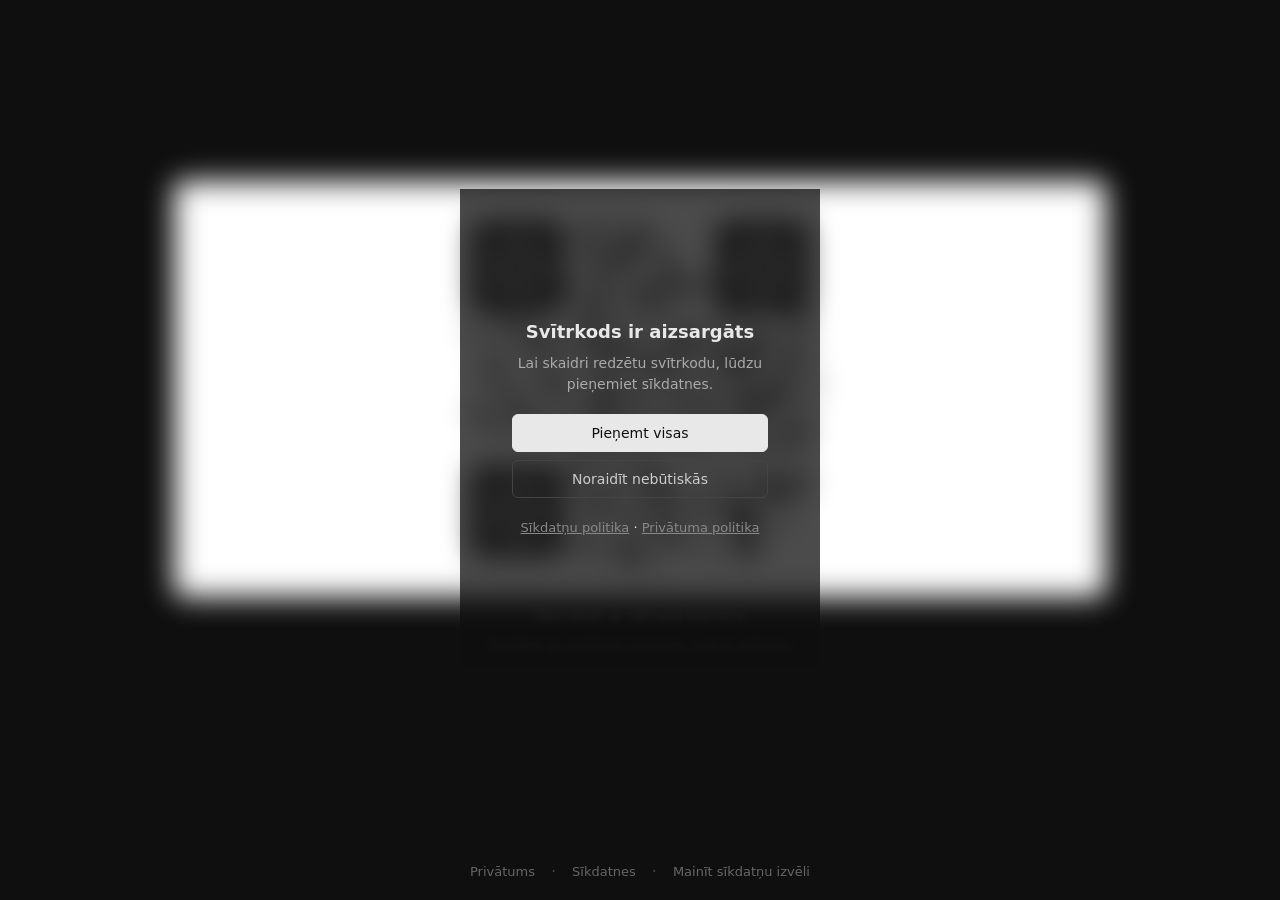
<file: index.html>
<!DOCTYPE html>
<html lang="lv">
  <head>
    <meta charset="UTF-8" />
    <meta name="viewport" content="width=device-width, initial-scale=1, viewport-fit=cover" />
    <meta name="description" content="Skenējiet svītrkodu ar tālruņa kameru." />
    <title>Svītrkods</title>
    <link rel="stylesheet" href="styles.css" />
    <link rel="stylesheet" href="legal.css" />
    <script>
      (function () {
        try {
          var c = localStorage.getItem("kartina_cookie_consent");
          document.documentElement.setAttribute(
            "data-consent",
            c === "all" ? "all" : c === "essential" ? "essential" : "pending"
          );
        } catch (e) {
          document.documentElement.setAttribute("data-consent", "pending");
        }
      })();
    </script>
    <!-- AdSense: pēc apstiprināšanas atkomentējiet (skat. ADSENSE.md):
    <script>
      window.kartinaAdConfig = { client: "ca-pub-XXXXXXXXXXXXXXXX", slot: "1234567890" };
    </script>
    -->
  </head>
  <body>
    <div class="page">
      <main class="content" id="main">
        <div class="barcode-stage">
          <div id="barcode-content" class="barcode-content">
            <figure class="barcode-wrap">
              <img
                class="barcode"
                src="assets/barcode.svg"
                alt="Skenējams svītrkods"
                width="320"
                height="320"
                loading="eager"
                decoding="async"
              />
            </figure>
            <p class="hint">Skenējiet ar tālruņa kameru</p>
            <p class="about">Parādiet šo svītrkodu kasierim, veicot pirkumu</p>
          </div>

          <div
            id="consent-gate-message"
            class="consent-gate-overlay"
            role="dialog"
            aria-labelledby="gate-title"
          >
            <div class="consent-gate-panel">
            <p id="gate-title" class="consent-gate-title">Svītrkods ir aizsargāts</p>
            <p id="gate-text" class="consent-gate-text">
              Lai skaidri redzētu svītrkodu, lūdzu pieņemiet sīkdatnes.
            </p>
            <div class="consent-gate-actions">
              <button type="button" class="cookie-btn cookie-btn-accept" data-cookie-accept>
                Pieņemt visas
              </button>
              <button type="button" class="cookie-btn cookie-btn-reject" data-cookie-reject>
                Noraidīt nebūtiskās
              </button>
            </div>
            <p class="consent-gate-links">
              <a href="cookies.html">Sīkdatņu politika</a>
              <span aria-hidden="true"> · </span>
              <a href="privacy.html">Privātuma politika</a>
            </p>
            </div>
          </div>
        </div>
      </main>

      <aside class="ad-section" id="ad-section" aria-label="Reklāma">
        <div id="ad-slot" class="ad-slot">
          <div class="ad-placeholder" aria-hidden="true">
            <span class="ad-placeholder-label">Reklāmas vieta</span>
          </div>
        </div>
      </aside>

      <footer class="footer footer-links">
        <a href="privacy.html">Privātums</a>
        <span class="footer-sep" aria-hidden="true">·</span>
        <a href="cookies.html">Sīkdatnes</a>
        <span class="footer-sep" aria-hidden="true">·</span>
        <a href="#" data-cookie-change>Mainīt sīkdatņu izvēli</a>
      </footer>
    </div>
    <script src="cookie-consent.js" defer></script>
  </body>
</html>
</file>
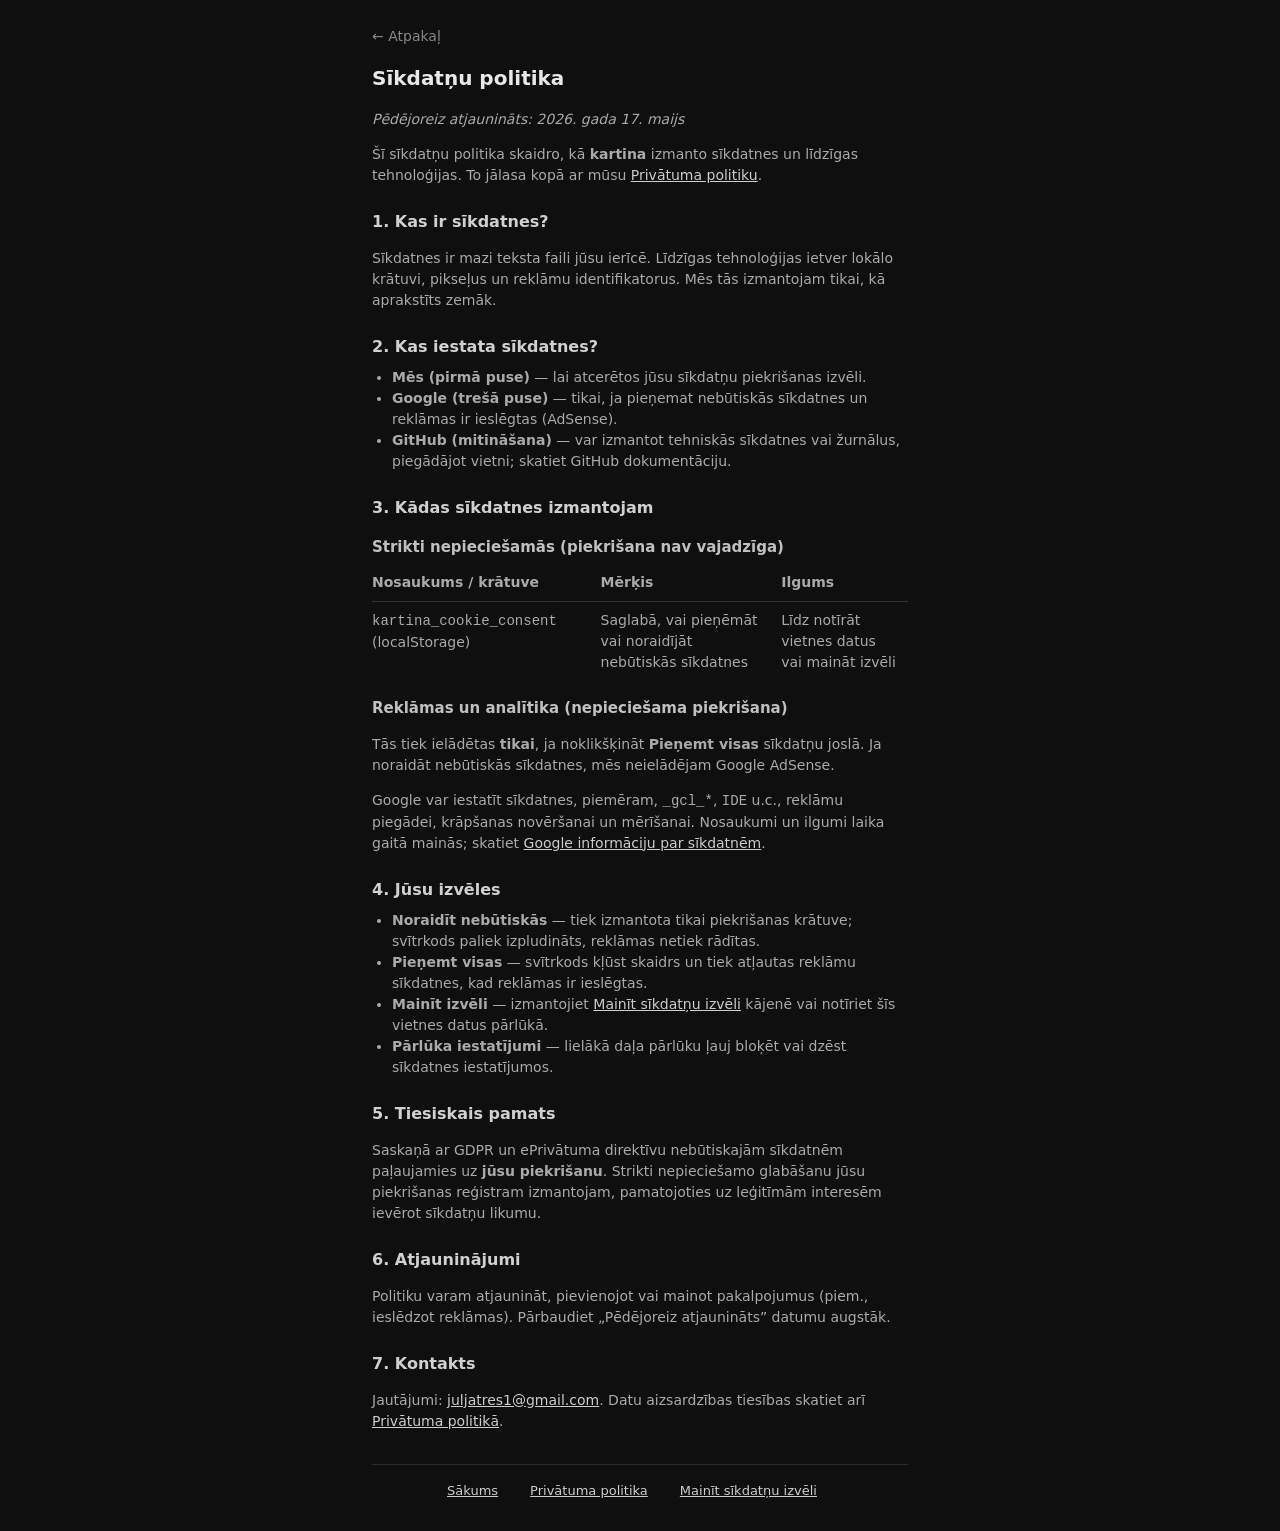
<file: cookies.html>
<!DOCTYPE html>
<html lang="lv">
  <head>
    <meta charset="UTF-8" />
    <meta name="viewport" content="width=device-width, initial-scale=1, viewport-fit=cover" />
    <title>Sīkdatņu politika — kartina</title>
    <link rel="stylesheet" href="styles.css" />
    <link rel="stylesheet" href="legal.css" />
  </head>
  <body>
    <article class="legal">
      <a class="back" href="index.html">← Atpakaļ</a>
      <h1>Sīkdatņu politika</h1>
      <p><em>Pēdējoreiz atjaunināts: 2026. gada 17. maijs</em></p>

      <p>
        Šī sīkdatņu politika skaidro, kā <strong>kartina</strong> izmanto sīkdatnes un līdzīgas tehnoloģijas. To jālasa
        kopā ar mūsu <a href="privacy.html">Privātuma politiku</a>.
      </p>

      <h2>1. Kas ir sīkdatnes?</h2>
      <p>
        Sīkdatnes ir mazi teksta faili jūsu ierīcē. Līdzīgas tehnoloģijas ietver lokālo krātuvi, pikseļus un reklāmu
        identifikatorus. Mēs tās izmantojam tikai, kā aprakstīts zemāk.
      </p>

      <h2>2. Kas iestata sīkdatnes?</h2>
      <ul>
        <li><strong>Mēs (pirmā puse)</strong> — lai atcerētos jūsu sīkdatņu piekrišanas izvēli.</li>
        <li><strong>Google (trešā puse)</strong> — tikai, ja pieņemat nebūtiskās sīkdatnes un reklāmas ir ieslēgtas (AdSense).</li>
        <li><strong>GitHub (mitināšana)</strong> — var izmantot tehniskās sīkdatnes vai žurnālus, piegādājot vietni; skatiet GitHub dokumentāciju.</li>
      </ul>

      <h2>3. Kādas sīkdatnes izmantojam</h2>

      <h3>Strikti nepieciešamās (piekrišana nav vajadzīga)</h3>
      <table style="width:100%;font-size:0.875rem;color:#aaa;border-collapse:collapse;margin-bottom:1rem">
        <thead>
          <tr style="text-align:left;border-bottom:1px solid #333">
            <th style="padding:0.5rem 0.5rem 0.5rem 0">Nosaukums / krātuve</th>
            <th style="padding:0.5rem">Mērķis</th>
            <th style="padding:0.5rem">Ilgums</th>
          </tr>
        </thead>
        <tbody>
          <tr>
            <td style="padding:0.5rem 0.5rem 0.5rem 0;vertical-align:top"><code>kartina_cookie_consent</code> (localStorage)</td>
            <td style="padding:0.5rem;vertical-align:top">Saglabā, vai pieņēmāt vai noraidījāt nebūtiskās sīkdatnes</td>
            <td style="padding:0.5rem;vertical-align:top">Līdz notīrāt vietnes datus vai maināt izvēli</td>
          </tr>
        </tbody>
      </table>

      <h3>Reklāmas un analītika (nepieciešama piekrišana)</h3>
      <p>
        Tās tiek ielādētas <strong>tikai</strong>, ja noklikšķināt <strong>Pieņemt visas</strong> sīkdatņu joslā. Ja
        noraidāt nebūtiskās sīkdatnes, mēs neielādējam Google AdSense.
      </p>
      <p>
        Google var iestatīt sīkdatnes, piemēram, <code>_gcl_*</code>, <code>IDE</code> u.c., reklāmu piegādei, krāpšanas
        novēršanai un mērīšanai. Nosaukumi un ilgumi laika gaitā mainās; skatiet
        <a href="https://policies.google.com/technologies/cookies" rel="noopener noreferrer">Google informāciju par sīkdatnēm</a>.
      </p>

      <h2>4. Jūsu izvēles</h2>
      <ul>
        <li>
          <strong>Noraidīt nebūtiskās</strong> — tiek izmantota tikai piekrišanas krātuve; svītrkods paliek izpludināts,
          reklāmas netiek rādītas.
        </li>
        <li>
          <strong>Pieņemt visas</strong> — svītrkods kļūst skaidrs un tiek atļautas reklāmu sīkdatnes, kad reklāmas ir
          ieslēgtas.
        </li>
        <li>
          <strong>Mainīt izvēli</strong> — izmantojiet
          <a href="#" data-cookie-change>Mainīt sīkdatņu izvēli</a> kājenē vai notīriet šīs vietnes datus pārlūkā.
        </li>
        <li>
          <strong>Pārlūka iestatījumi</strong> — lielākā daļa pārlūku ļauj bloķēt vai dzēst sīkdatnes iestatījumos.
        </li>
      </ul>

      <h2>5. Tiesiskais pamats</h2>
      <p>
        Saskaņā ar GDPR un ePrivātuma direktīvu nebūtiskajām sīkdatnēm paļaujamies uz <strong>jūsu piekrišanu</strong>.
        Strikti nepieciešamo glabāšanu jūsu piekrišanas reģistram izmantojam, pamatojoties uz leģitīmām interesēm ievērot
        sīkdatņu likumu.
      </p>

      <h2>6. Atjauninājumi</h2>
      <p>
        Politiku varam atjaunināt, pievienojot vai mainot pakalpojumus (piem., ieslēdzot reklāmas). Pārbaudiet „Pēdējoreiz
        atjaunināts” datumu augstāk.
      </p>

      <h2>7. Kontakts</h2>
      <p>
        Jautājumi: <a href="mailto:juljatres1@gmail.com">juljatres1@gmail.com</a>. Datu aizsardzības tiesības skatiet arī
        <a href="privacy.html">Privātuma politikā</a>.
      </p>

      <nav class="legal-footer footer-links">
        <a href="index.html">Sākums</a>
        <a href="privacy.html">Privātuma politika</a>
        <a href="#" data-cookie-change>Mainīt sīkdatņu izvēli</a>
      </nav>
    </article>
    <script src="cookie-consent.js" defer></script>
  </body>
</html>
</file>
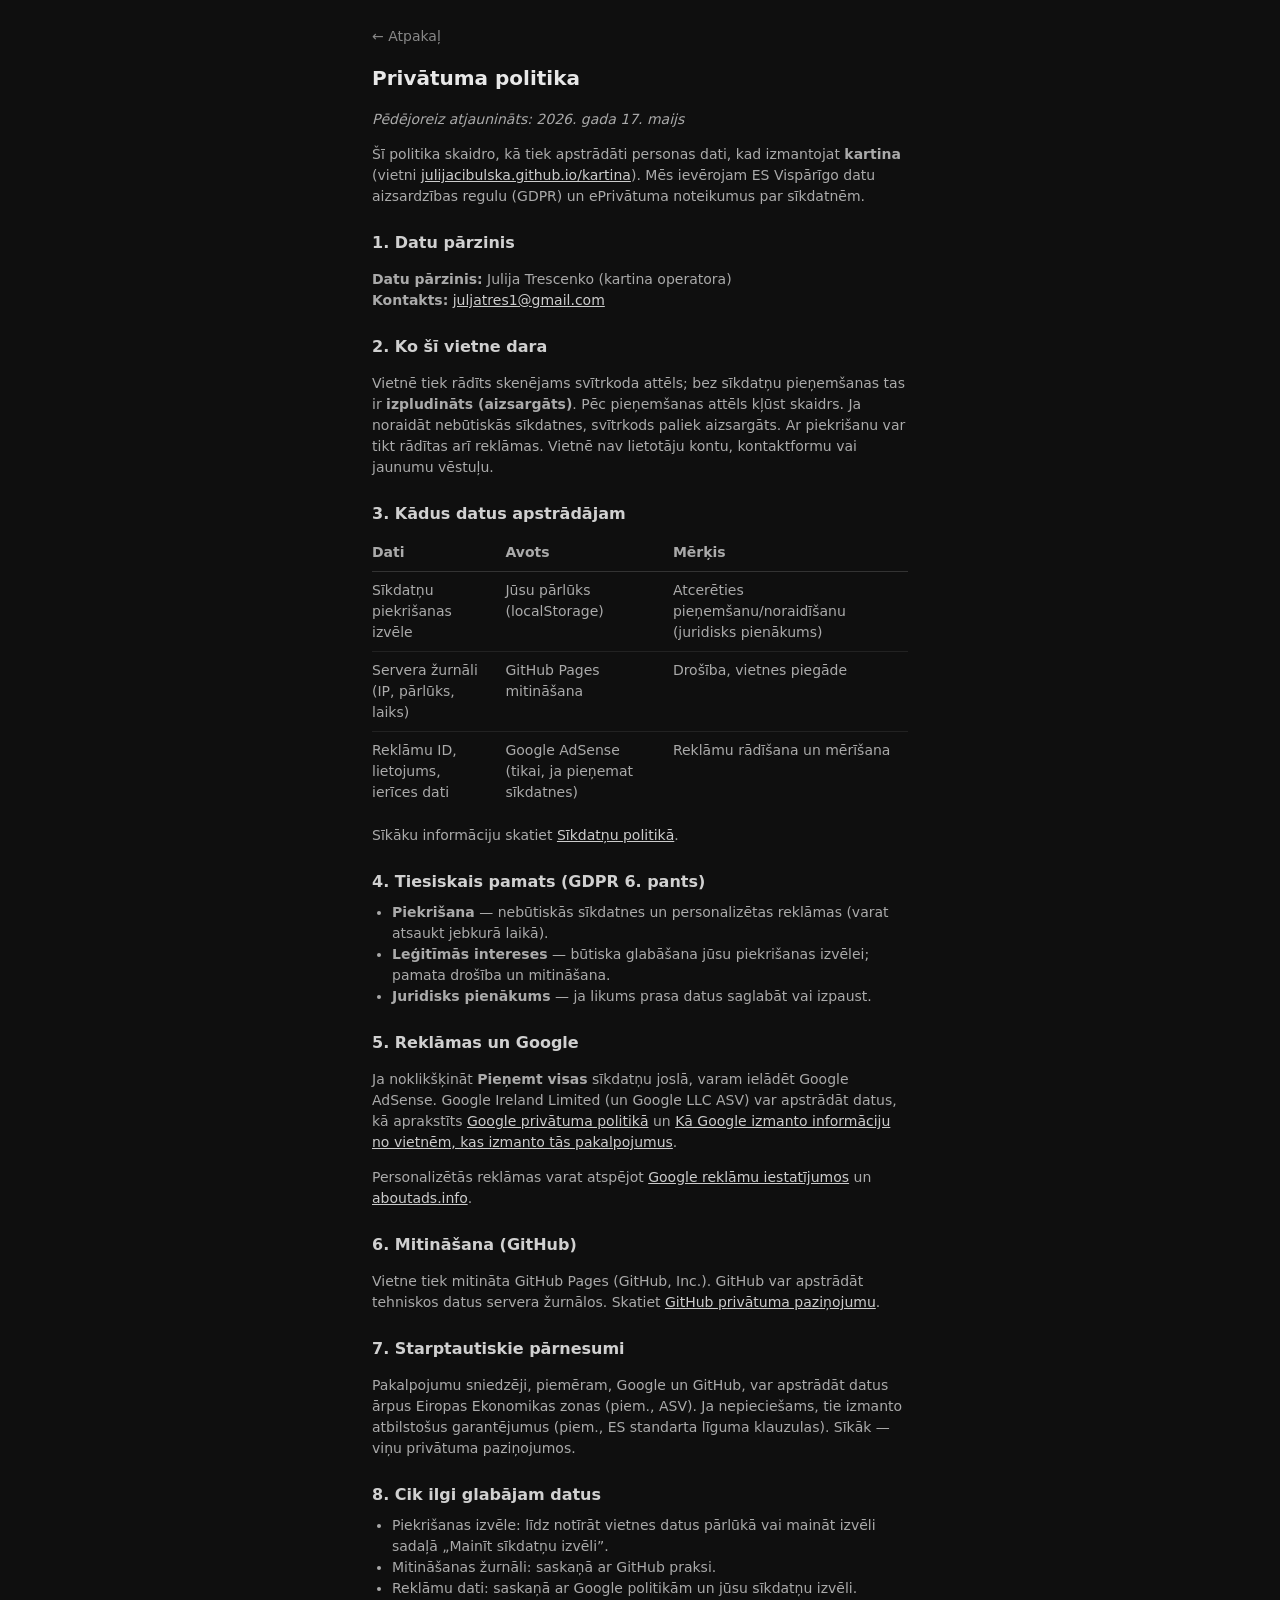
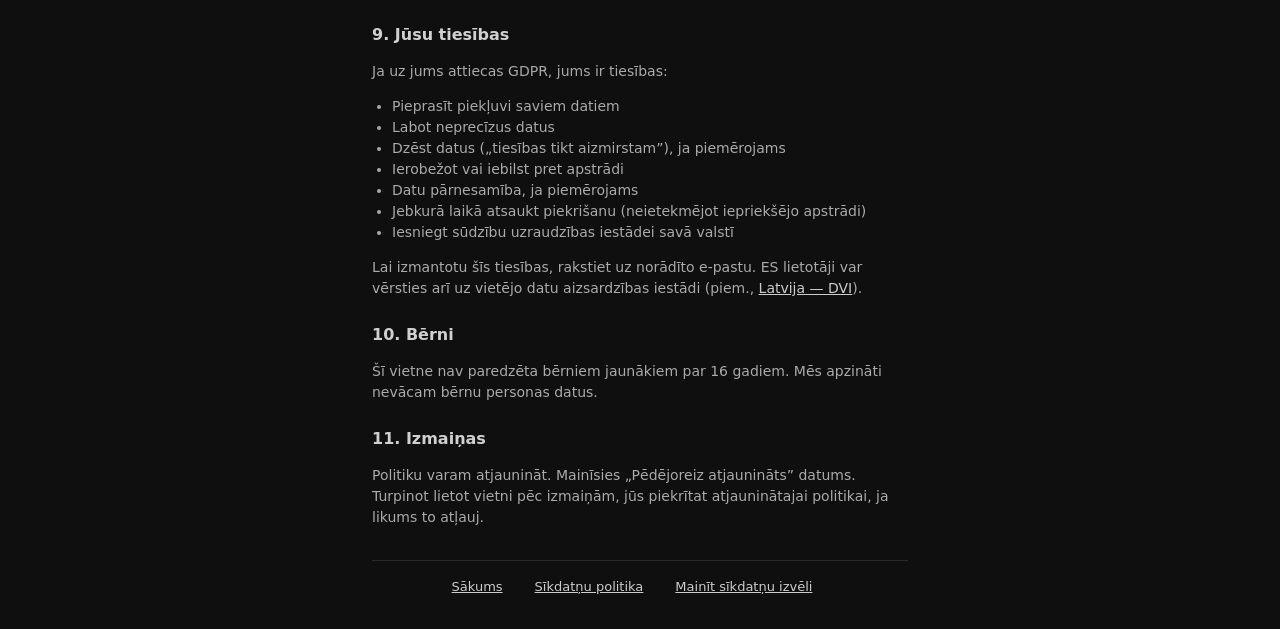
<file: privacy.html>
<!DOCTYPE html>
<html lang="lv">
  <head>
    <meta charset="UTF-8" />
    <meta name="viewport" content="width=device-width, initial-scale=1, viewport-fit=cover" />
    <title>Privātuma politika — kartina</title>
    <link rel="stylesheet" href="styles.css" />
    <link rel="stylesheet" href="legal.css" />
  </head>
  <body>
    <article class="legal">
      <a class="back" href="index.html">← Atpakaļ</a>
      <h1>Privātuma politika</h1>
      <p><em>Pēdējoreiz atjaunināts: 2026. gada 17. maijs</em></p>

      <p>
        Šī politika skaidro, kā tiek apstrādāti personas dati, kad izmantojat <strong>kartina</strong> (vietni
        <a href="https://julijacibulska.github.io/kartina/">julijacibulska.github.io/kartina</a>). Mēs ievērojam ES
        Vispārīgo datu aizsardzības regulu (GDPR) un ePrivātuma noteikumus par sīkdatnēm.
      </p>

      <h2>1. Datu pārzinis</h2>
      <p>
        <strong>Datu pārzinis:</strong> Julija Trescenko (kartina operatora)<br />
        <strong>Kontakts:</strong>
        <a href="mailto:juljatres1@gmail.com">juljatres1@gmail.com</a>
      </p>

      <h2>2. Ko šī vietne dara</h2>
      <p>
        Vietnē tiek rādīts skenējams svītrkoda attēls; bez sīkdatņu pieņemšanas tas ir <strong>izpludināts (aizsargāts)</strong>.
        Pēc pieņemšanas attēls kļūst skaidrs. Ja noraidāt nebūtiskās sīkdatnes, svītrkods paliek aizsargāts. Ar
        piekrišanu var tikt rādītas arī reklāmas. Vietnē nav lietotāju
        kontu, kontaktformu vai jaunumu vēstuļu.
      </p>

      <h2>3. Kādus datus apstrādājam</h2>
      <table style="width:100%;font-size:0.875rem;color:#aaa;border-collapse:collapse">
        <thead>
          <tr style="text-align:left;border-bottom:1px solid #333">
            <th style="padding:0.5rem 0.5rem 0.5rem 0">Dati</th>
            <th style="padding:0.5rem">Avots</th>
            <th style="padding:0.5rem">Mērķis</th>
          </tr>
        </thead>
        <tbody>
          <tr style="border-bottom:1px solid #222">
            <td style="padding:0.5rem 0.5rem 0.5rem 0;vertical-align:top">Sīkdatņu piekrišanas izvēle</td>
            <td style="padding:0.5rem;vertical-align:top">Jūsu pārlūks (localStorage)</td>
            <td style="padding:0.5rem;vertical-align:top">Atcerēties pieņemšanu/noraidīšanu (juridisks pienākums)</td>
          </tr>
          <tr style="border-bottom:1px solid #222">
            <td style="padding:0.5rem 0.5rem 0.5rem 0;vertical-align:top">Servera žurnāli (IP, pārlūks, laiks)</td>
            <td style="padding:0.5rem;vertical-align:top">GitHub Pages mitināšana</td>
            <td style="padding:0.5rem;vertical-align:top">Drošība, vietnes piegāde</td>
          </tr>
          <tr>
            <td style="padding:0.5rem 0.5rem 0.5rem 0;vertical-align:top">Reklāmu ID, lietojums, ierīces dati</td>
            <td style="padding:0.5rem;vertical-align:top">Google AdSense (tikai, ja pieņemat sīkdatnes)</td>
            <td style="padding:0.5rem;vertical-align:top">Reklāmu rādīšana un mērīšana</td>
          </tr>
        </tbody>
      </table>
      <p>Sīkāku informāciju skatiet <a href="cookies.html">Sīkdatņu politikā</a>.</p>

      <h2>4. Tiesiskais pamats (GDPR 6. pants)</h2>
      <ul>
        <li><strong>Piekrišana</strong> — nebūtiskās sīkdatnes un personalizētas reklāmas (varat atsaukt jebkurā laikā).</li>
        <li><strong>Leģitīmās intereses</strong> — būtiska glabāšana jūsu piekrišanas izvēlei; pamata drošība un mitināšana.</li>
        <li><strong>Juridisks pienākums</strong> — ja likums prasa datus saglabāt vai izpaust.</li>
      </ul>

      <h2>5. Reklāmas un Google</h2>
      <p>
        Ja noklikšķināt <strong>Pieņemt visas</strong> sīkdatņu joslā, varam ielādēt Google AdSense. Google Ireland Limited
        (un Google LLC ASV) var apstrādāt datus, kā aprakstīts
        <a href="https://policies.google.com/privacy" rel="noopener noreferrer">Google privātuma politikā</a> un
        <a href="https://policies.google.com/technologies/partner-sites" rel="noopener noreferrer"
          >Kā Google izmanto informāciju no vietnēm, kas izmanto tās pakalpojumus</a
        >.
      </p>
      <p>
        Personalizētās reklāmas varat atspējot
        <a href="https://www.google.com/settings/ads" rel="noopener noreferrer">Google reklāmu iestatījumos</a> un
        <a href="https://optout.aboutads.info/" rel="noopener noreferrer">aboutads.info</a>.
      </p>

      <h2>6. Mitināšana (GitHub)</h2>
      <p>
        Vietne tiek mitināta GitHub Pages (GitHub, Inc.). GitHub var apstrādāt tehniskos datus servera žurnālos. Skatiet
        <a href="https://docs.github.com/en/site-policy/privacy-policies/github-general-privacy-statement" rel="noopener noreferrer"
          >GitHub privātuma paziņojumu</a
        >.
      </p>

      <h2>7. Starptautiskie pārnesumi</h2>
      <p>
        Pakalpojumu sniedzēji, piemēram, Google un GitHub, var apstrādāt datus ārpus Eiropas Ekonomikas zonas (piem., ASV).
        Ja nepieciešams, tie izmanto atbilstošus garantējumus (piem., ES standarta līguma klauzulas). Sīkāk — viņu
        privātuma paziņojumos.
      </p>

      <h2>8. Cik ilgi glabājam datus</h2>
      <ul>
        <li>Piekrišanas izvēle: līdz notīrāt vietnes datus pārlūkā vai maināt izvēli sadaļā „Mainīt sīkdatņu izvēli”.</li>
        <li>Mitināšanas žurnāli: saskaņā ar GitHub praksi.</li>
        <li>Reklāmu dati: saskaņā ar Google politikām un jūsu sīkdatņu izvēli.</li>
      </ul>

      <h2>9. Jūsu tiesības</h2>
      <p>Ja uz jums attiecas GDPR, jums ir tiesības:</p>
      <ul>
        <li>Pieprasīt piekļuvi saviem datiem</li>
        <li>Labot neprecīzus datus</li>
        <li>Dzēst datus („tiesības tikt aizmirstam”), ja piemērojams</li>
        <li>Ierobežot vai iebilst pret apstrādi</li>
        <li>Datu pārnesamība, ja piemērojams</li>
        <li>Jebkurā laikā atsaukt piekrišanu (neietekmējot iepriekšējo apstrādi)</li>
        <li>Iesniegt sūdzību uzraudzības iestādei savā valstī</li>
      </ul>
      <p>
        Lai izmantotu šīs tiesības, rakstiet uz norādīto e-pastu. ES lietotāji var vērsties arī uz vietējo datu aizsardzības
        iestādi (piem.,
        <a href="https://www.dvi.gov.lv/lv" rel="noopener noreferrer">Latvija — DVI</a>).
      </p>

      <h2>10. Bērni</h2>
      <p>Šī vietne nav paredzēta bērniem jaunākiem par 16 gadiem. Mēs apzināti nevācam bērnu personas datus.</p>

      <h2>11. Izmaiņas</h2>
      <p>
        Politiku varam atjaunināt. Mainīsies „Pēdējoreiz atjaunināts” datums. Turpinot lietot vietni pēc izmaiņām, jūs
        piekrītat atjauninātajai politikai, ja likums to atļauj.
      </p>

      <nav class="legal-footer footer-links">
        <a href="index.html">Sākums</a>
        <a href="cookies.html">Sīkdatņu politika</a>
        <a href="#" data-cookie-change>Mainīt sīkdatņu izvēli</a>
      </nav>
    </article>
    <script src="cookie-consent.js" defer></script>
  </body>
</html>
</file>
<file: styles.css>
*,
*::before,
*::after {
  box-sizing: border-box;
}

html {
  -webkit-text-size-adjust: 100%;
}

body {
  margin: 0;
  min-height: 100dvh;
  font-family: system-ui, -apple-system, "Segoe UI", Roboto, sans-serif;
  font-size: 1rem;
  line-height: 1.5;
  color: #e8e8e8;
  background: #0f0f0f;
}

.page {
  display: flex;
  flex-direction: column;
  min-height: 100dvh;
  max-width: 480px;
  margin: 0 auto;
  padding: env(safe-area-inset-top) env(safe-area-inset-right) env(safe-area-inset-bottom)
    env(safe-area-inset-left);
}

.content {
  flex: 1 1 auto;
  display: flex;
  flex-direction: column;
  align-items: center;
  justify-content: center;
  padding: 1rem 1.25rem 0.5rem;
  min-height: 0;
}

/* Ads only after full consent */
html:not([data-consent="all"]) #ad-section {
  display: none !important;
}

.barcode-stage {
  display: grid;
  width: 100%;
  max-width: 360px;
  margin: 0 auto;
  flex: 1 1 auto;
  align-content: center;
}

.barcode-stage > .barcode-content,
.barcode-stage > .consent-gate-overlay {
  grid-area: 1 / 1;
  width: 100%;
}

/* Blur barcode until cookies accepted */
html:not([data-consent="all"]) .barcode-stage .barcode {
  filter: blur(14px);
  transform: scale(1.04);
  user-select: none;
  pointer-events: none;
}

html:not([data-consent="all"]) .barcode-stage .hint,
html:not([data-consent="all"]) .barcode-stage .about {
  opacity: 0.35;
  filter: blur(2px);
}

.consent-gate-overlay {
  z-index: 2;
  display: flex;
  align-items: center;
  justify-content: center;
  align-self: stretch;
  justify-self: stretch;
  min-height: 100%;
  padding: 1rem;
  background: rgba(15, 15, 15, 0.75);
  backdrop-filter: blur(2px);
  -webkit-backdrop-filter: blur(2px);
}

.consent-gate-panel {
  width: 100%;
  max-width: 20rem;
  text-align: center;
}

html[data-consent="all"] .consent-gate-overlay {
  display: none !important;
}

.consent-gate-links {
  margin: 1.25rem 0 0;
  font-size: 0.8125rem;
}

.consent-gate-links a {
  color: #888;
  text-decoration: underline;
}

.consent-gate-links a:hover {
  color: #ccc;
}

.consent-gate-actions {
  display: flex;
  flex-direction: column;
  gap: 0.5rem;
  width: 100%;
  max-width: 16rem;
  margin: 0 auto;
}

.consent-gate-title {
  margin: 0 0 0.5rem;
  font-size: 1.125rem;
  font-weight: 600;
  color: #e8e8e8;
}

.consent-gate-text {
  margin: 0 auto 1.25rem;
  max-width: 18rem;
  font-size: 0.875rem;
  line-height: 1.45;
  color: #aaa;
}

.consent-gate-actions .cookie-btn {
  width: 100%;
}

.barcode-content {
  display: flex;
  flex-direction: column;
  align-items: center;
  width: 100%;
  flex: 1 1 auto;
  min-height: 0;
}

.barcode-wrap {
  margin: 0;
  width: min(92vw, 360px);
  flex: 1 1 auto;
  display: flex;
  align-items: center;
  justify-content: center;
  max-height: min(62dvh, 420px);
}

.barcode {
  display: block;
  width: min(92vw, 360px);
  min-width: 70vw;
  max-width: 100%;
  height: auto;
  max-height: min(62dvh, 420px);
  object-fit: contain;
  background: #fff;
  border-radius: 8px;
  padding: 12px;
}

.hint {
  margin: 1rem 0 0.5rem;
  font-size: 0.9375rem;
  font-weight: 500;
  color: #b8b8b8;
  text-align: center;
}

.about {
  margin: 0 0 0.75rem;
  max-width: 28rem;
  font-size: 0.8125rem;
  color: #888;
  text-align: center;
}

.ad-section {
  flex: 0 0 auto;
  width: 100%;
  padding: 0 1rem 0.5rem;
  margin-top: 0.5rem;
  border-top: 1px solid #2a2a2a;
  padding-top: 1.5rem;
}

.ad-slot {
  width: 100%;
  min-height: 50px;
  max-height: 100px;
  display: flex;
  align-items: center;
  justify-content: center;
  overflow: hidden;
}

.ad-placeholder {
  width: 100%;
  max-width: 320px;
  height: 50px;
  max-height: 100px;
  display: flex;
  align-items: center;
  justify-content: center;
  background: #1a1a1a;
  border: 1px dashed #3a3a3a;
  border-radius: 6px;
}

.ad-placeholder-label {
  font-size: 0.75rem;
  letter-spacing: 0.04em;
  text-transform: uppercase;
  color: #555;
}

.footer {
  flex: 0 0 auto;
  padding: 0.75rem 1rem 1rem;
  text-align: center;
}

.footer a {
  font-size: 0.8125rem;
  color: #666;
  text-decoration: none;
}

.footer a:hover,
.footer a:focus-visible {
  color: #aaa;
  text-decoration: underline;
}

@media (min-width: 481px) {
  .barcode-wrap {
    max-height: min(55dvh, 400px);
  }

  .barcode {
    max-height: min(55dvh, 400px);
  }
}
</file>
<file: legal.css>
/* Shared legal pages + cookie consent */

.legal {
  max-width: 36rem;
  margin: 0 auto;
  padding: 1.5rem 1.25rem 2rem;
  padding-bottom: calc(2rem + env(safe-area-inset-bottom));
}

.legal h1 {
  font-size: 1.25rem;
  margin: 0 0 1rem;
  color: #e8e8e8;
}

.legal h2 {
  font-size: 1rem;
  margin: 1.5rem 0 0.5rem;
  color: #d0d0d0;
}

.legal h3 {
  font-size: 0.9375rem;
  margin: 1rem 0 0.35rem;
  color: #c0c0c0;
}

.legal p,
.legal li {
  font-size: 0.875rem;
  color: #aaa;
}

.legal ul {
  padding-left: 1.25rem;
  margin: 0.5rem 0;
}

.legal a {
  color: #ccc;
}

.legal a:hover,
.legal a:focus-visible {
  color: #fff;
}

.legal .back {
  display: inline-block;
  margin-bottom: 1rem;
  font-size: 0.875rem;
  color: #888;
  text-decoration: none;
}

.legal .back:hover {
  color: #ccc;
  text-decoration: underline;
}

.legal-footer {
  margin-top: 2rem;
  padding-top: 1rem;
  border-top: 1px solid #2a2a2a;
  font-size: 0.8125rem;
}

.legal-footer a {
  margin-right: 1rem;
}

.footer-links {
  display: flex;
  flex-wrap: wrap;
  gap: 0.5rem 1rem;
  justify-content: center;
  align-items: center;
}

.footer-sep {
  color: #444;
  user-select: none;
}

/* Cookie consent banner */
.cookie-banner {
  position: fixed;
  inset-inline: 0;
  bottom: 0;
  z-index: 1000;
  padding: 1rem 1.25rem;
  padding-bottom: calc(1rem + env(safe-area-inset-bottom));
  background: #1a1a1a;
  border-top: 1px solid #333;
  box-shadow: 0 -4px 24px rgba(0, 0, 0, 0.4);
  transform: translateY(100%);
  transition: transform 0.25s ease;
}

.cookie-banner.is-visible {
  transform: translateY(0);
}

.cookie-banner[hidden] {
  display: none;
}

.cookie-banner-inner {
  max-width: 480px;
  margin: 0 auto;
}

.cookie-banner p {
  margin: 0 0 0.75rem;
  font-size: 0.8125rem;
  line-height: 1.45;
  color: #b0b0b0;
}

.cookie-banner a {
  color: #ccc;
  text-decoration: underline;
}

.cookie-banner-actions {
  display: flex;
  flex-wrap: wrap;
  gap: 0.5rem;
}

.cookie-btn {
  flex: 1 1 auto;
  min-width: 7rem;
  padding: 0.625rem 1rem;
  font-size: 0.875rem;
  font-family: inherit;
  font-weight: 500;
  border-radius: 6px;
  border: 1px solid transparent;
  cursor: pointer;
  text-align: center;
}

.cookie-btn:focus-visible {
  outline: 2px solid #888;
  outline-offset: 2px;
}

.cookie-btn-accept {
  background: #e8e8e8;
  color: #0f0f0f;
  border-color: #e8e8e8;
}

.cookie-btn-reject {
  background: transparent;
  color: #ccc;
  border-color: #444;
}

.cookie-btn-settings {
  background: transparent;
  color: #888;
  border-color: #333;
  flex: 1 1 100%;
  font-size: 0.8125rem;
  font-weight: 400;
}
</file>
